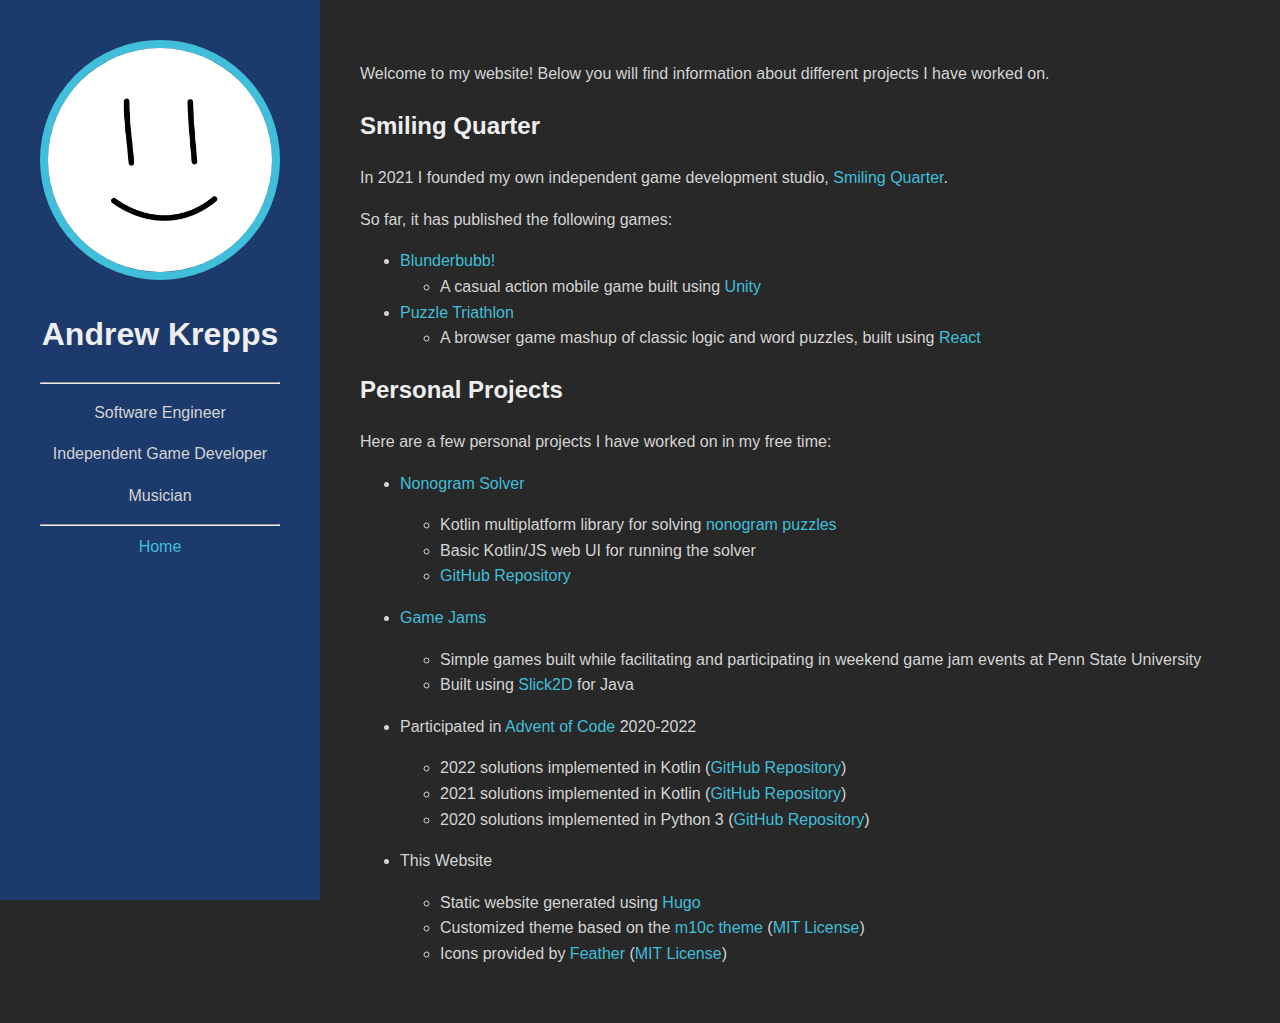
<file: index.html>
<!doctype html>
<html lang="en-us">
  <head>
    <title>Andrew Krepps</title>
    <link rel="shortcut icon" href="/PersonalProfile-v1-20210917.jpg" />
    <meta charset="utf-8" />
    <meta name="generator" content="Hugo 0.101.0" />
    <meta name="viewport" content="width=device-width, initial-scale=1" />
    <meta name="author" content="Andrew Krepps" />
    <meta name="description" content="" />
    <link rel="stylesheet" href="https://askrepps.github.io/css/main.min.8b61285b29b14047621854dc71724cfad511c203af69608cb1b40c6dbeb80d07.css" />
    

    
    <meta name="twitter:card" content="summary"/>
<meta name="twitter:title" content=""/>
<meta name="twitter:description" content="Welcome to my website! Below you will find information about different projects I have worked on."/>

    <meta property="og:title" content="" />
<meta property="og:description" content="Welcome to my website! Below you will find information about different projects I have worked on." />
<meta property="og:type" content="website" />
<meta property="og:url" content="https://askrepps.github.io/" />



  </head>
  <body>
    <header class="app-header">
      <a href="https://askrepps.github.io/"><img class="app-header-avatar" src="/PersonalProfile-v1-20210917.jpg" alt="Andrew Krepps" /></a>
      <h1>Andrew Krepps</h1>
      <hr>
      
        <p>Software Engineer</p>
        <p>Independent Game Developer</p>
        <p>Musician</p>
      
      <hr>
      <nav class="app-header-menu">
          <a class="app-header-menu-item" href="/">Home</a>
      </nav>
      <a rel="me noreferrer noopener" target="_blank" href="https://mastodon.content.town/@AnDrewASmile"></a>
    </header>
    <main class="app-container">
      
  <article class="post">
    <header class="post-header">
      <h1 class ="post-title"></h1>
    </header>
    <div class="post-content">
      <p>Welcome to my website! Below you will find information about different projects I have worked on.</p>
<h2 id="smiling-quarter">Smiling Quarter</h2>
<p>In 2021 I founded my own independent game development studio, <a href="https://smilingquarter.com" target="_blank" rel="noreferer noopener">Smiling Quarter</a>.</p>
<p>So far, it has published the following games:</p>
<ul>
<li><a href="https://smilingquarter.com/games#blunderbubb" target="_blank" rel="noreferer noopener">Blunderbubb!</a>
<ul>
<li>A casual action mobile game built using <a href="https://unity.com/" target="_blank" rel="noreferer noopener">Unity</a></li>
</ul>
</li>
<li><a href="https://smilingquarter.com/triathlon" target="_blank" rel="noreferer noopener">Puzzle Triathlon</a>
<ul>
<li>A browser game mashup of classic logic and word puzzles, built using <a href="https://reactjs.org/" target="_blank" rel="noreferer noopener">React</a></li>
</ul>
</li>
</ul>
<h2 id="personal-projects">Personal Projects</h2>
<p>Here are a few personal projects I have worked on in my free time:</p>
<ul>
<li>
<p><a href="/nonogram-solver">Nonogram Solver</a></p>
<ul>
<li>Kotlin multiplatform library for solving <a href="https://en.wikipedia.org/wiki/Nonogram" target="_blank" rel="noreferer noopener">nonogram puzzles</a></li>
<li>Basic Kotlin/JS web UI for running the solver</li>
<li><a href="https://github.com/askrepps/nonograms" target="_blank" rel="noreferer noopener">GitHub Repository</a></li>
</ul>
</li>
<li>
<p><a href="/game-jams">Game Jams</a></p>
<ul>
<li>Simple games built while facilitating and participating in weekend game jam events at Penn State University</li>
<li>Built using <a href="https://slick.ninjacave.com/" target="_blank" rel="noreferer noopener">Slick2D</a> for Java</li>
</ul>
</li>
<li>
<p>Participated in <a href="https://adventofcode.com" target="_blank" rel="noreferer noopener">Advent of Code</a> 2020-2022</p>
<ul>
<li>2022 solutions implemented in Kotlin (<a href="https://github.com/askrepps/advent-of-code-2022" target="_blank" rel="noreferer noopener">GitHub Repository</a>)</li>
<li>2021 solutions implemented in Kotlin (<a href="https://github.com/askrepps/advent-of-code-2021" target="_blank" rel="noreferer noopener">GitHub Repository</a>)</li>
<li>2020 solutions implemented in Python 3 (<a href="https://github.com/askrepps/advent-of-code-2020" target="_blank" rel="noreferer noopener">GitHub Repository</a>)</li>
</ul>
</li>
<li>
<p>This Website</p>
<ul>
<li>Static website generated using <a href="https://gohugo.io/" target="_blank" rel="noreferer noopener">Hugo</a></li>
<li>Customized theme based on the <a href="https://github.com/vaga/hugo-theme-m10c" target="_blank" rel="noreferer noopener">m10c theme</a> (<a href="https://github.com/vaga/hugo-theme-m10c/blob/master/LICENSE.md" target="_blank" rel="noreferer noopener">MIT License</a>)</li>
<li>Icons provided by <a href="https://feathericons.com/" target="_blank" rel="noreferer noopener">Feather</a> (<a href="https://github.com/feathericons/feather/blob/master/LICENSE" target="_blank" rel="noreferer noopener">MIT License</a>)</li>
</ul>
</li>
</ul>

    </div>
    <div class="post-footer">
      
    </div>
  </article>

    </main>
  </body>
</html>
</file>
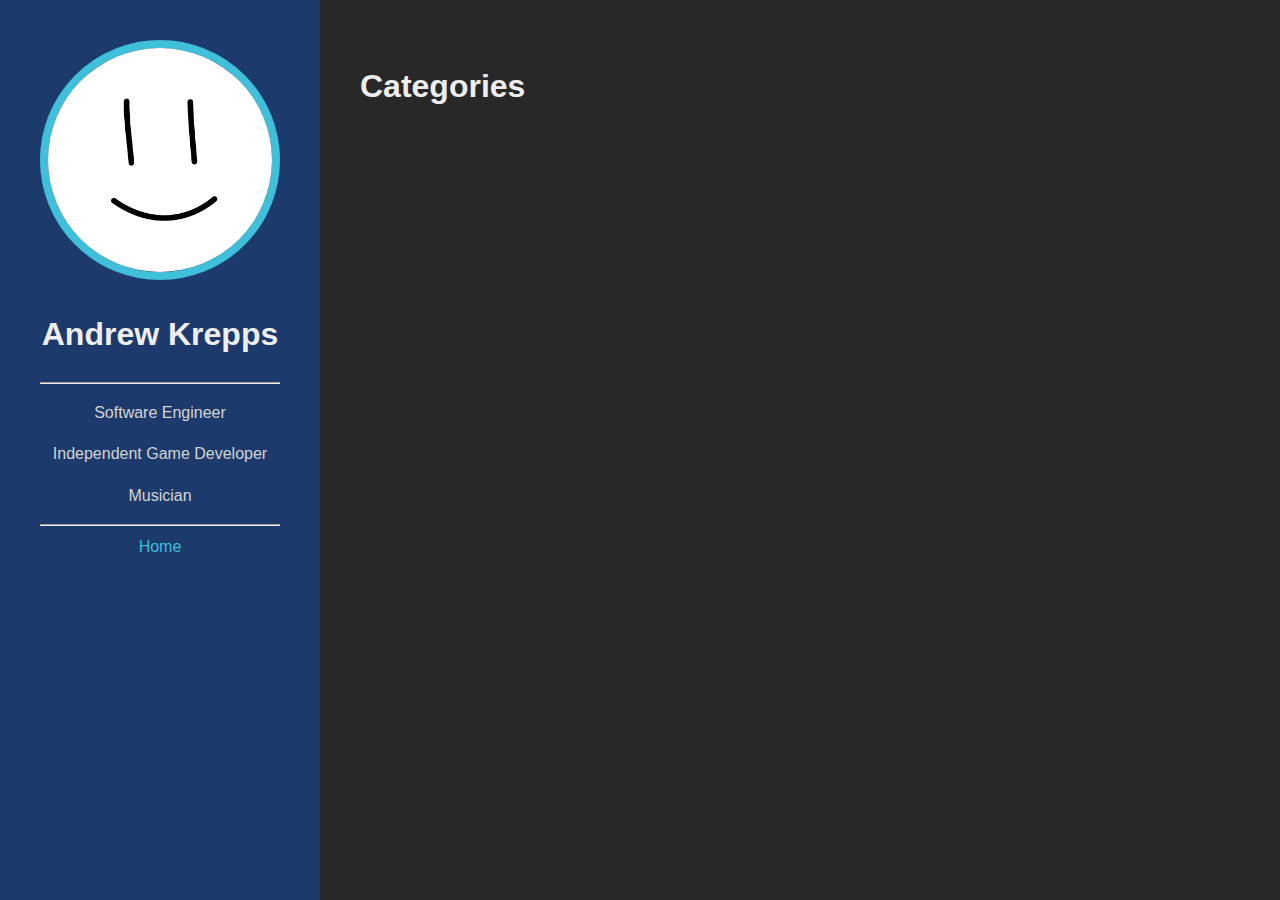
<file: categories/index.html>
<!doctype html>
<html lang="en-us">
  <head>
    <title>Categories | Andrew Krepps</title>
    <link rel="shortcut icon" href="/PersonalProfile-v1-20210917.jpg" />
    <meta charset="utf-8" />
    <meta name="generator" content="Hugo 0.101.0" />
    <meta name="viewport" content="width=device-width, initial-scale=1" />
    <meta name="author" content="Andrew Krepps" />
    <meta name="description" content="" />
    <link rel="stylesheet" href="https://askrepps.github.io/css/main.min.8b61285b29b14047621854dc71724cfad511c203af69608cb1b40c6dbeb80d07.css" />
    

    
    <meta name="twitter:card" content="summary"/>
<meta name="twitter:title" content="Categories"/>
<meta name="twitter:description" content=""/>

    <meta property="og:title" content="Categories" />
<meta property="og:description" content="" />
<meta property="og:type" content="website" />
<meta property="og:url" content="https://askrepps.github.io/categories/" />



  </head>
  <body>
    <header class="app-header">
      <a href="https://askrepps.github.io/"><img class="app-header-avatar" src="/PersonalProfile-v1-20210917.jpg" alt="Andrew Krepps" /></a>
      <h1>Andrew Krepps</h1>
      <hr>
      
        <p>Software Engineer</p>
        <p>Independent Game Developer</p>
        <p>Musician</p>
      
      <hr>
      <nav class="app-header-menu">
          <a class="app-header-menu-item" href="/">Home</a>
      </nav>
      <a rel="me noreferrer noopener" target="_blank" href="https://mastodon.content.town/@AnDrewASmile"></a>
    </header>
    <main class="app-container">
      
  <article>
    <h1>Categories</h1>
    <ul class="tags-list">
      
    </ul>
  </article>

    </main>
  </body>
</html>
</file>
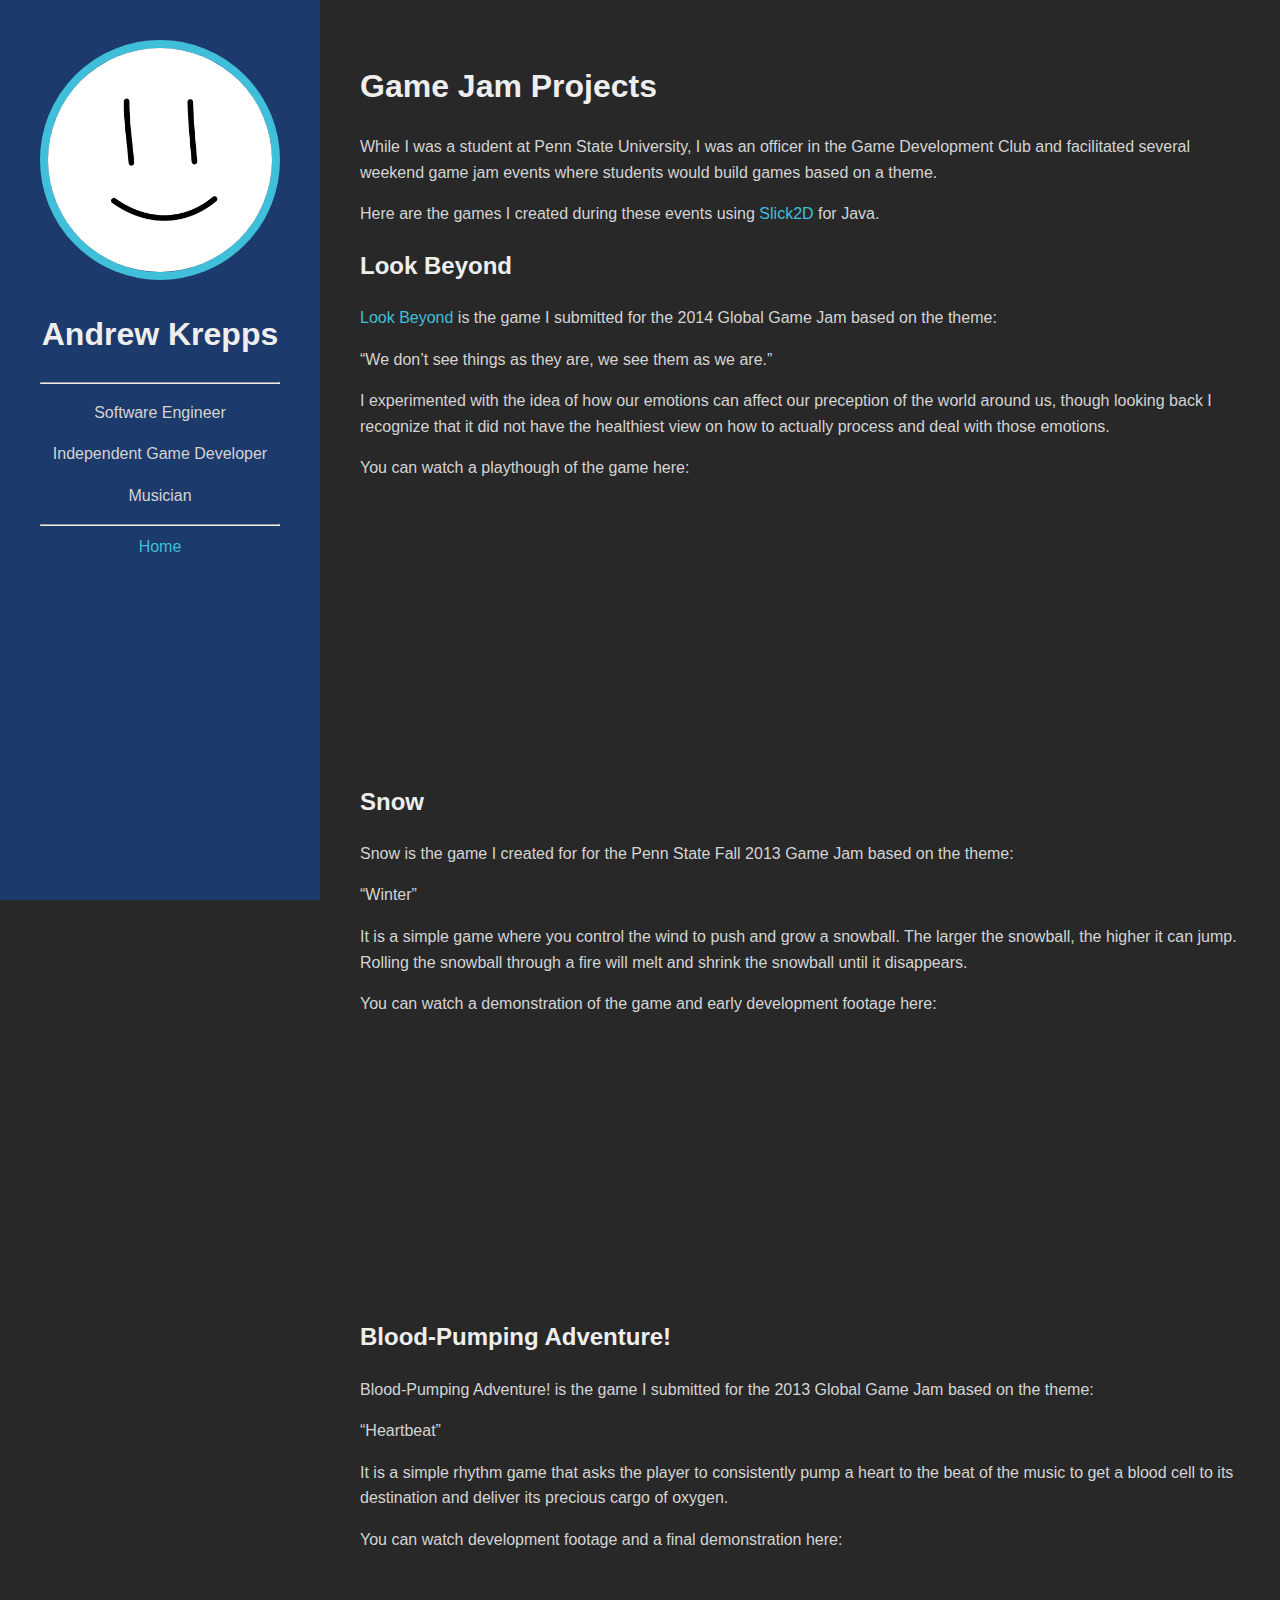
<file: game-jams/index.html>
<!doctype html>
<html lang="en-us">
  <head>
    <title>Game Jam Projects | Andrew Krepps</title>
    <link rel="shortcut icon" href="/PersonalProfile-v1-20210917.jpg" />
    <meta charset="utf-8" />
    <meta name="generator" content="Hugo 0.101.0" />
    <meta name="viewport" content="width=device-width, initial-scale=1" />
    <meta name="author" content="Andrew Krepps" />
    <meta name="description" content="Simple games created during weekend game jam events using Slick2D for Java" />
    <link rel="stylesheet" href="https://askrepps.github.io/css/main.min.8b61285b29b14047621854dc71724cfad511c203af69608cb1b40c6dbeb80d07.css" />
    

    
    <meta name="twitter:card" content="summary"/>
<meta name="twitter:title" content="Game Jam Projects"/>
<meta name="twitter:description" content="Simple games created during weekend game jam events using Slick2D for Java"/>

    <meta property="og:title" content="Game Jam Projects" />
<meta property="og:description" content="Simple games created during weekend game jam events using Slick2D for Java" />
<meta property="og:type" content="article" />
<meta property="og:url" content="https://askrepps.github.io/game-jams/" /><meta property="article:section" content="" />
<meta property="article:published_time" content="2022-08-09T16:36:30-04:00" />
<meta property="article:modified_time" content="2022-08-09T16:36:30-04:00" />



  </head>
  <body>
    <header class="app-header">
      <a href="https://askrepps.github.io/"><img class="app-header-avatar" src="/PersonalProfile-v1-20210917.jpg" alt="Andrew Krepps" /></a>
      <h1>Andrew Krepps</h1>
      <hr>
      
        <p>Software Engineer</p>
        <p>Independent Game Developer</p>
        <p>Musician</p>
      
      <hr>
      <nav class="app-header-menu">
          <a class="app-header-menu-item" href="/">Home</a>
      </nav>
      <a rel="me noreferrer noopener" target="_blank" href="https://mastodon.content.town/@AnDrewASmile"></a>
    </header>
    <main class="app-container">
      
  <article class="post">
    <header class="post-header">
      <h1 class ="post-title">Game Jam Projects</h1>
    </header>
    <div class="post-content">
      <p>While I was a student at Penn State University, I was an officer in the Game Development Club
and facilitated several weekend game jam events where students would build games based on a theme.</p>
<p>Here are the games I created during these events using <a href="https://slick.ninjacave.com/" target="_blank" rel="noreferer noopener">Slick2D</a> for Java.</p>
<h2 id="look-beyond">Look Beyond</h2>
<p><a href="https://globalgamejam.org/2014/games/look-beyond" target="_blank" rel="noreferer noopener">Look Beyond</a>
is the game I submitted for the 2014 Global Game Jam based on the theme:</p>
<p>&ldquo;We don&rsquo;t see things as they are, we see them as we are.&rdquo;</p>
<p>I experimented with the idea of how our emotions can affect our preception of the world
around us, though looking back I recognize that it did not have the healthiest view on
how to actually process and deal with those emotions.</p>
<p>You can watch a playthough of the game here:</p>
<iframe width="338" height="258" src="https://www.youtube-nocookie.com/embed/PFaGUc8Pk2A" title="Look Beyond Prototype Playthrough" frameborder="0" allow="accelerometer; autoplay; clipboard-write; encrypted-media; gyroscope; picture-in-picture" allowfullscreen></iframe>
<h2 id="snow">Snow</h2>
<p>Snow is the game I created for for the Penn State Fall 2013 Game Jam based on the theme:</p>
<p>&ldquo;Winter&rdquo;</p>
<p>It is a simple game where you control the wind to push and grow a snowball.
The larger the snowball, the higher it can jump. Rolling the snowball through
a fire will melt and shrink the snowball until it disappears.</p>
<p>You can watch a demonstration of the game and early development footage here:</p>
<iframe width="338" height="258" src="https://www.youtube-nocookie.com/embed/RJ1HAK6bviU" title="Snow Final Prototype" frameborder="0" allow="accelerometer; autoplay; clipboard-write; encrypted-media; gyroscope; picture-in-picture" allowfullscreen></iframe>
<iframe width="338" height="258" src="https://www.youtube-nocookie.com/embed/xbcGEWBhjXc" title="Snow - Day 1 Prototype" frameborder="0" allow="accelerometer; autoplay; clipboard-write; encrypted-media; gyroscope; picture-in-picture" allowfullscreen></iframe>
<h2 id="blood-pumping-adventure">Blood-Pumping Adventure!</h2>
<p>Blood-Pumping Adventure! is the game I submitted for the 2013 Global Game Jam based on the theme:</p>
<p>&ldquo;Heartbeat&rdquo;</p>
<p>It is a simple rhythm game that asks the player to consistently pump a heart to the
beat of the music to get a blood cell to its destination and deliver its precious cargo of oxygen.</p>
<p>You can watch development footage and a final demonstration here:</p>
<iframe width="338" height="258" src="https://www.youtube-nocookie.com/embed/pIjAJzPMX7I" title="Blood-Pumping Adventure! (Global Game Jam 2013 - Development Footage)" frameborder="0" allow="accelerometer; autoplay; clipboard-write; encrypted-media; gyroscope; picture-in-picture" allowfullscreen></iframe>

    </div>
    <div class="post-footer">
      
    </div>
  </article>

    </main>
  </body>
</html>
</file>
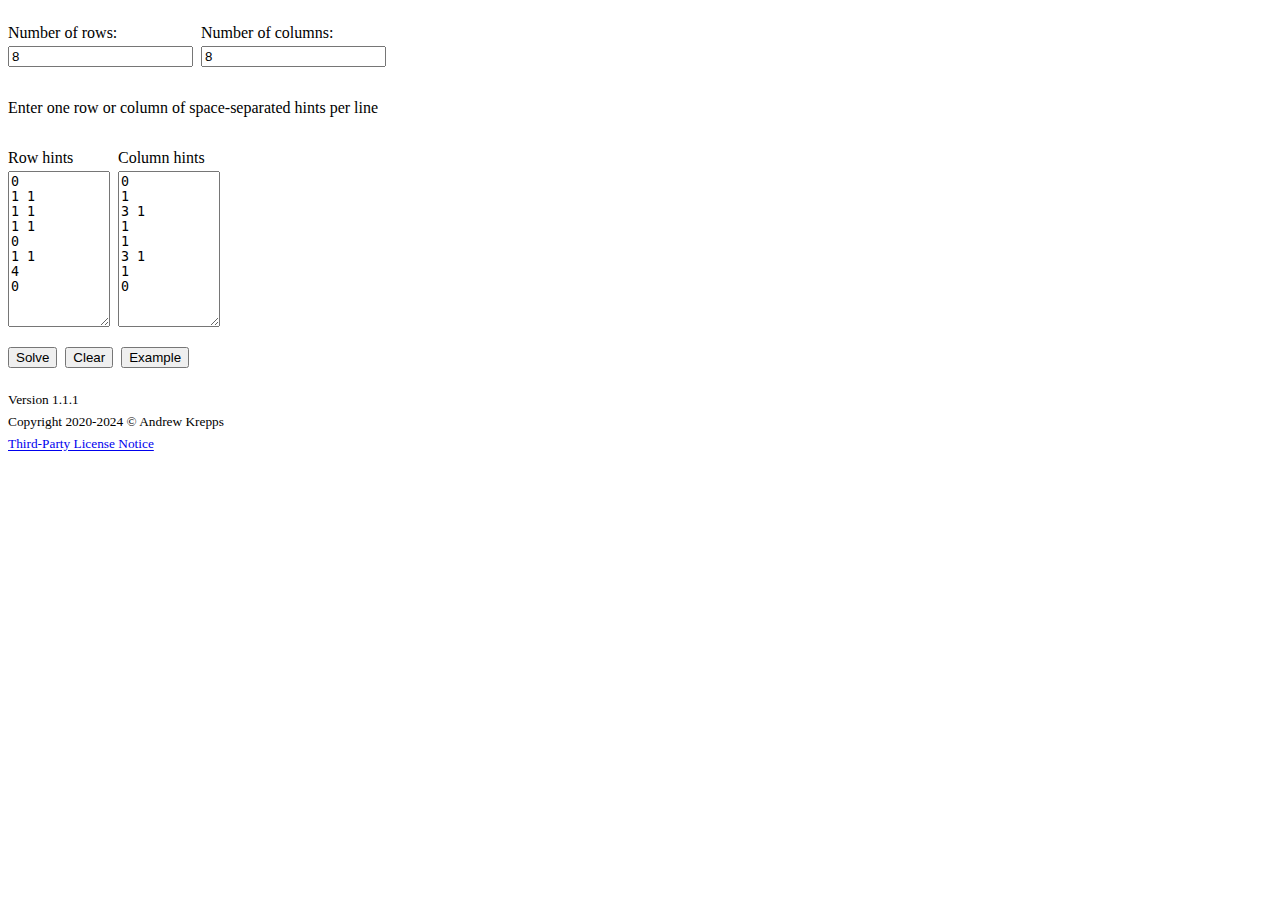
<file: nonogram-solver/index.html>
<!--
  ~ MIT License
  ~
  ~ Copyright (c) 2020 Andrew Krepps
  ~
  ~ Permission is hereby granted, free of charge, to any person obtaining a copy
  ~ of this software and associated documentation files (the "Software"), to deal
  ~ in the Software without restriction, including without limitation the rights
  ~ to use, copy, modify, merge, publish, distribute, sublicense, and/or sell
  ~ copies of the Software, and to permit persons to whom the Software is
  ~ furnished to do so, subject to the following conditions:
  ~
  ~ The above copyright notice and this permission notice shall be included in all
  ~ copies or substantial portions of the Software.
  ~
  ~ THE SOFTWARE IS PROVIDED "AS IS", WITHOUT WARRANTY OF ANY KIND, EXPRESS OR
  ~ IMPLIED, INCLUDING BUT NOT LIMITED TO THE WARRANTIES OF MERCHANTABILITY,
  ~ FITNESS FOR A PARTICULAR PURPOSE AND NONINFRINGEMENT. IN NO EVENT SHALL THE
  ~ AUTHORS OR COPYRIGHT HOLDERS BE LIABLE FOR ANY CLAIM, DAMAGES OR OTHER
  ~ LIABILITY, WHETHER IN AN ACTION OF CONTRACT, TORT OR OTHERWISE, ARISING FROM,
  ~ OUT OF OR IN CONNECTION WITH THE SOFTWARE OR THE USE OR OTHER DEALINGS IN THE
  ~ SOFTWARE.
  -->

<!DOCTYPE html>
<html>
    <head>
        <title>Nonogram Solver</title>
        <link rel="stylesheet" href="nonograms-web.css" />
    </head>
    <body>
        <div id="nonogram-solver-root"></div>
        <script src="nonograms-web.js"></script>
    </body>
</html>
</file>
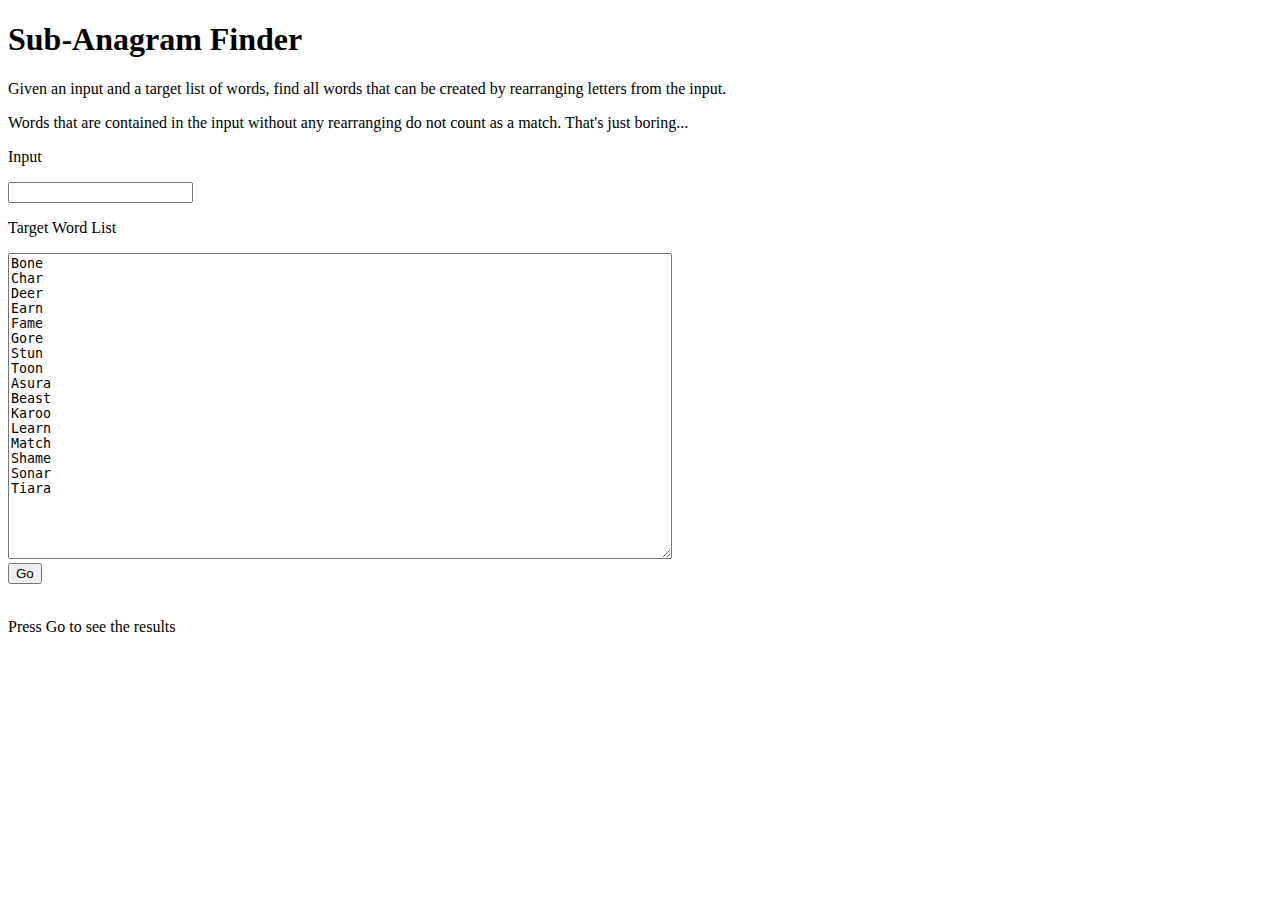
<file: sub-anagrams/index.html>
<!--
  ~ MIT License
  ~
  ~ Copyright (c) 2021 Andrew Krepps
  ~
  ~ Permission is hereby granted, free of charge, to any person obtaining a copy
  ~ of this software and associated documentation files (the "Software"), to deal
  ~ in the Software without restriction, including without limitation the rights
  ~ to use, copy, modify, merge, publish, distribute, sublicense, and/or sell
  ~ copies of the Software, and to permit persons to whom the Software is
  ~ furnished to do so, subject to the following conditions:
  ~
  ~ The above copyright notice and this permission notice shall be included in all
  ~ copies or substantial portions of the Software.
  ~
  ~ THE SOFTWARE IS PROVIDED "AS IS", WITHOUT WARRANTY OF ANY KIND, EXPRESS OR
  ~ IMPLIED, INCLUDING BUT NOT LIMITED TO THE WARRANTIES OF MERCHANTABILITY,
  ~ FITNESS FOR A PARTICULAR PURPOSE AND NONINFRINGEMENT. IN NO EVENT SHALL THE
  ~ AUTHORS OR COPYRIGHT HOLDERS BE LIABLE FOR ANY CLAIM, DAMAGES OR OTHER
  ~ LIABILITY, WHETHER IN AN ACTION OF CONTRACT, TORT OR OTHERWISE, ARISING FROM,
  ~ OUT OF OR IN CONNECTION WITH THE SOFTWARE OR THE USE OR OTHER DEALINGS IN THE
  ~ SOFTWARE.
  -->

<!DOCTYPE html>
<html>
  <head>
    <title>Sub-Anagram Finder</title>
  </head>
  <body>
    <h1>Sub-Anagram Finder</h1>
    <p>Given an input and a target list of words, find all words that can be created by rearranging letters from the input.</p>
    <p>Words that are contained in the input without any rearranging do not count as a match. That's just boring...</p>

    <p>Input</p>
    <input id="input-string" type="text">
    <p>Target Word List</p>
    <textarea id="target-list" rows="20", cols="80">
Bone
Char
Deer
Earn
Fame
Gore
Stun
Toon
Asura
Beast
Karoo
Learn
Match
Shame
Sonar
Tiara
    </textarea>
    <br/>
    <input type="button" value="Go" onclick="displaySubAnagrams('input-string', 'target-list', 'results')">

    <br/><br/>

    <p id="results">Press Go to see the results</p>

    <script src="sub-anagrams.js"></script>
  </body>
</html>
</file>
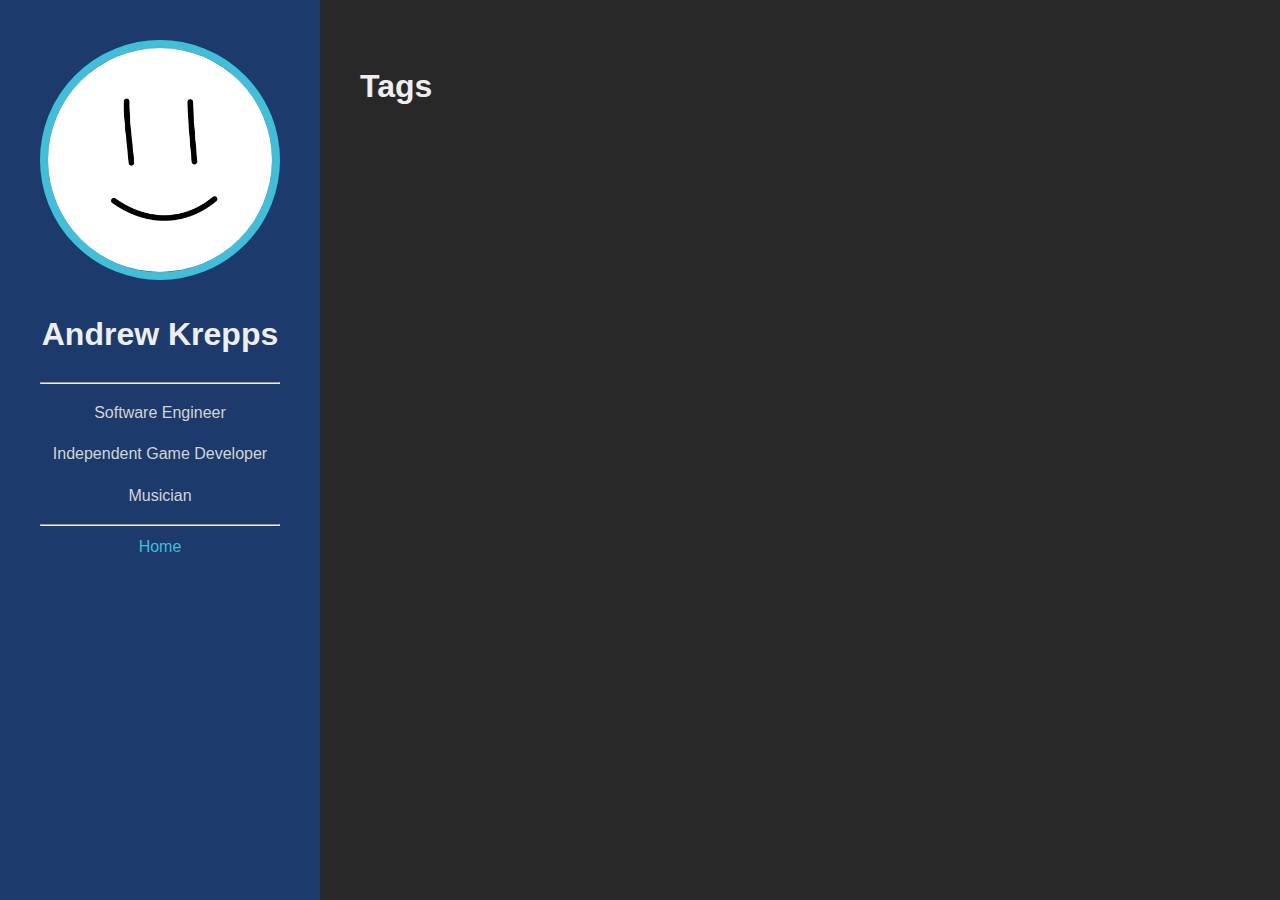
<file: tags/index.html>
<!doctype html>
<html lang="en-us">
  <head>
    <title>Tags | Andrew Krepps</title>
    <link rel="shortcut icon" href="/PersonalProfile-v1-20210917.jpg" />
    <meta charset="utf-8" />
    <meta name="generator" content="Hugo 0.101.0" />
    <meta name="viewport" content="width=device-width, initial-scale=1" />
    <meta name="author" content="Andrew Krepps" />
    <meta name="description" content="" />
    <link rel="stylesheet" href="https://askrepps.github.io/css/main.min.8b61285b29b14047621854dc71724cfad511c203af69608cb1b40c6dbeb80d07.css" />
    

    
    <meta name="twitter:card" content="summary"/>
<meta name="twitter:title" content="Tags"/>
<meta name="twitter:description" content=""/>

    <meta property="og:title" content="Tags" />
<meta property="og:description" content="" />
<meta property="og:type" content="website" />
<meta property="og:url" content="https://askrepps.github.io/tags/" />



  </head>
  <body>
    <header class="app-header">
      <a href="https://askrepps.github.io/"><img class="app-header-avatar" src="/PersonalProfile-v1-20210917.jpg" alt="Andrew Krepps" /></a>
      <h1>Andrew Krepps</h1>
      <hr>
      
        <p>Software Engineer</p>
        <p>Independent Game Developer</p>
        <p>Musician</p>
      
      <hr>
      <nav class="app-header-menu">
          <a class="app-header-menu-item" href="/">Home</a>
      </nav>
      <a rel="me noreferrer noopener" target="_blank" href="https://mastodon.content.town/@AnDrewASmile"></a>
    </header>
    <main class="app-container">
      
  <article>
    <h1>Tags</h1>
    <ul class="tags-list">
      
    </ul>
  </article>

    </main>
  </body>
</html>
</file>
<file: nonogram-solver/nonograms-web.css>
/*
 * MIT License
 *
 * Copyright (c) 2022 Andrew Krepps
 *
 * Permission is hereby granted, free of charge, to any person obtaining a copy
 * of this software and associated documentation files (the "Software"), to deal
 * in the Software without restriction, including without limitation the rights
 * to use, copy, modify, merge, publish, distribute, sublicense, and/or sell
 * copies of the Software, and to permit persons to whom the Software is
 * furnished to do so, subject to the following conditions:
 *
 * The above copyright notice and this permission notice shall be included in all
 * copies or substantial portions of the Software.
 *
 * THE SOFTWARE IS PROVIDED "AS IS", WITHOUT WARRANTY OF ANY KIND, EXPRESS OR
 * IMPLIED, INCLUDING BUT NOT LIMITED TO THE WARRANTIES OF MERCHANTABILITY,
 * FITNESS FOR A PARTICULAR PURPOSE AND NONINFRINGEMENT. IN NO EVENT SHALL THE
 * AUTHORS OR COPYRIGHT HOLDERS BE LIABLE FOR ANY CLAIM, DAMAGES OR OTHER
 * LIABILITY, WHETHER IN AN ACTION OF CONTRACT, TORT OR OTHERWISE, ARISING FROM,
 * OUT OF OR IN CONNECTION WITH THE SOFTWARE OR THE USE OR OTHER DEALINGS IN THE
 * SOFTWARE.
 */

.nonogram-puzzle-input-group {
  display: flex;
  flex-direction: row;
  justify-content: left;
  align-items: center;
  flex-wrap: wrap;
  padding: 8px;
  padding-left: 0px;
}

.nonogram-puzzle-input-item {
  margin: 8px;
  margin-left: 0px;
}

.nonogram-puzzle-input-label {
  margin-top: 0px;
  margin-bottom: 4px;
}

.nonogram-action-button {
  margin-right: 8px;
}

.nonogram-solution-table {
  table-layout: fixed;
  border-spacing: 0px;
}

.nonogram-solution-table > td {
  margin: 0px;
  padding: 1px;
  background-color: white;
}

.nonogram-solution-hint-cell {
  text-align: center;
  vertical-align: middle;
  min-width: 32px;
  min-height: 32px;
}

.nonogram-solution-grid-cell {
  border: 1px solid black;
}

.nonogram-solution-grid-cell > img {
    text-align: center;
    vertical-align: middle;
}

.nonogram-error-message {
  color: red;
}
</file>
